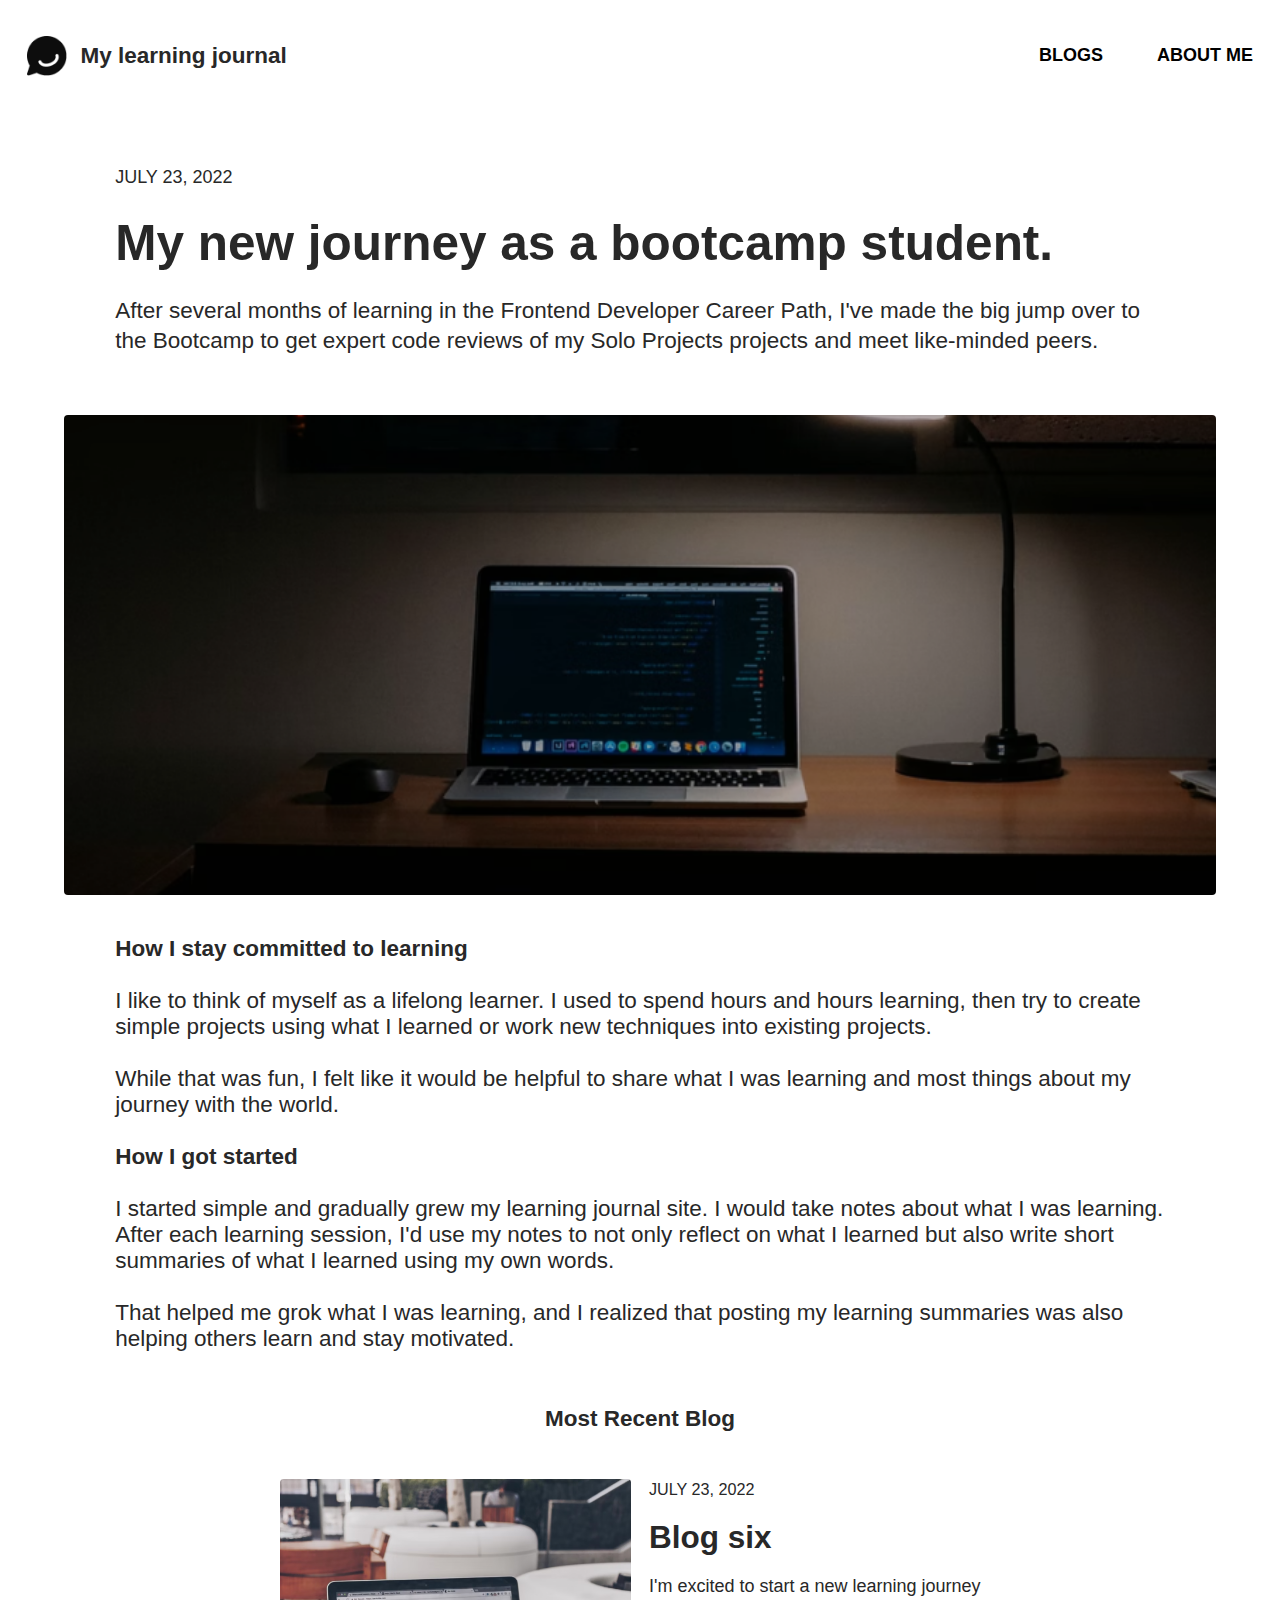
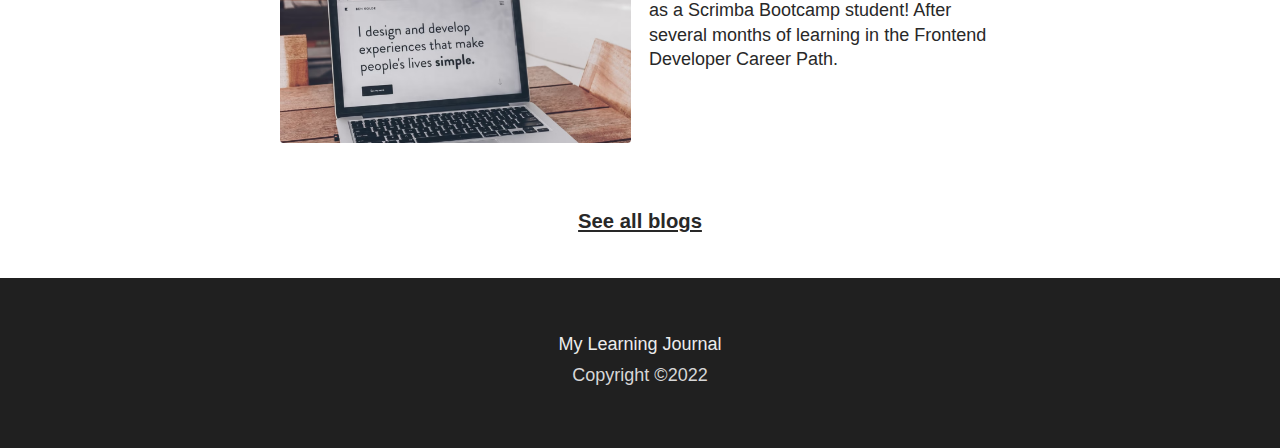
<file: index.html>
<!DOCTYPE html>

<html lang="en">

    <head>
        <title>Learning journal</title>
        <meta charset="UTF-8">
        <meta name="viewport" content="width=device-width, initial-scale=1.0">
        <link rel="stylesheet" href="../css/baseStyle.css">
        <link rel="stylesheet" href="../homePage/style.css">
    </head>

    <body>
        
        <header>
            <img class="logo-img" src="../images/logo.png" alt="website logo">
            <h1 class="header-title">My learning journal</h1>
            <nav>
                <ul>
                    <li> <a href="../blogsPage/index.html"> BLOGS </a> </li>
                    <li> <a href="https://omaralanazi.com" target="_blank"> ABOUT ME </a> </li>
                </ul>
            </nav>
        </header>

        <main>

            <section class="main-content">

                <p class="date">JULY 23, 2022</p>
                <h1>My new journey as a bootcamp student.</h1>
                <p>After several months of learning in the Frontend Developer Career Path, I've
                   made the big jump over to the Bootcamp to get expert code reviews of my Solo
                   Projects projects and meet like-minded peers.</p>
                <img class="main-img" src="../images/hero.png" alt="home intro">
                    
                <article>
                    <strong>How I stay committed to learning</strong> <br><br>

                    I like to think of myself as a lifelong learner. I used to spend hours and
                    hours learning, then try to create simple projects using what I learned or
                    work new techniques into existing projects. <br><br>

                    While that was fun, I felt like it would be helpful to share what I was
                    learning and most things about my journey with the world. <br><br>

                    <strong>How I got started</strong> <br><br>

                    I started simple and gradually grew my learning journal site. I would
                    take notes about what I was learning. After each learning session, I'd
                    use my notes to not only reflect on what I learned but also write short
                    summaries of what I learned using my own words. <br><br>

                    That helped me grok what I was learning, and I realized that posting my
                    learning summaries was also helping others learn and stay motivated.
                </article>

            </section>
            
            <section class="recent-blog-section">
                <h1 class="recent-blog-title">Most Recent Blog</h1>
                <div id="recent-blog-grid">
                    <!-- feeded by ../homePage/index.js -->
                </div>

                <div class="center-block"><a class="link" href="../blogsPage/index.html">See all blogs</a></div>
                
            </section>
        
        </main>

        <footer>
            <p>My Learning Journal</p>
            <p class="copyright">Copyright ©2022</p>
        </footer>


        <script src="../homePage/index.js" type="module"></script>
    </body>

</html>
</file>
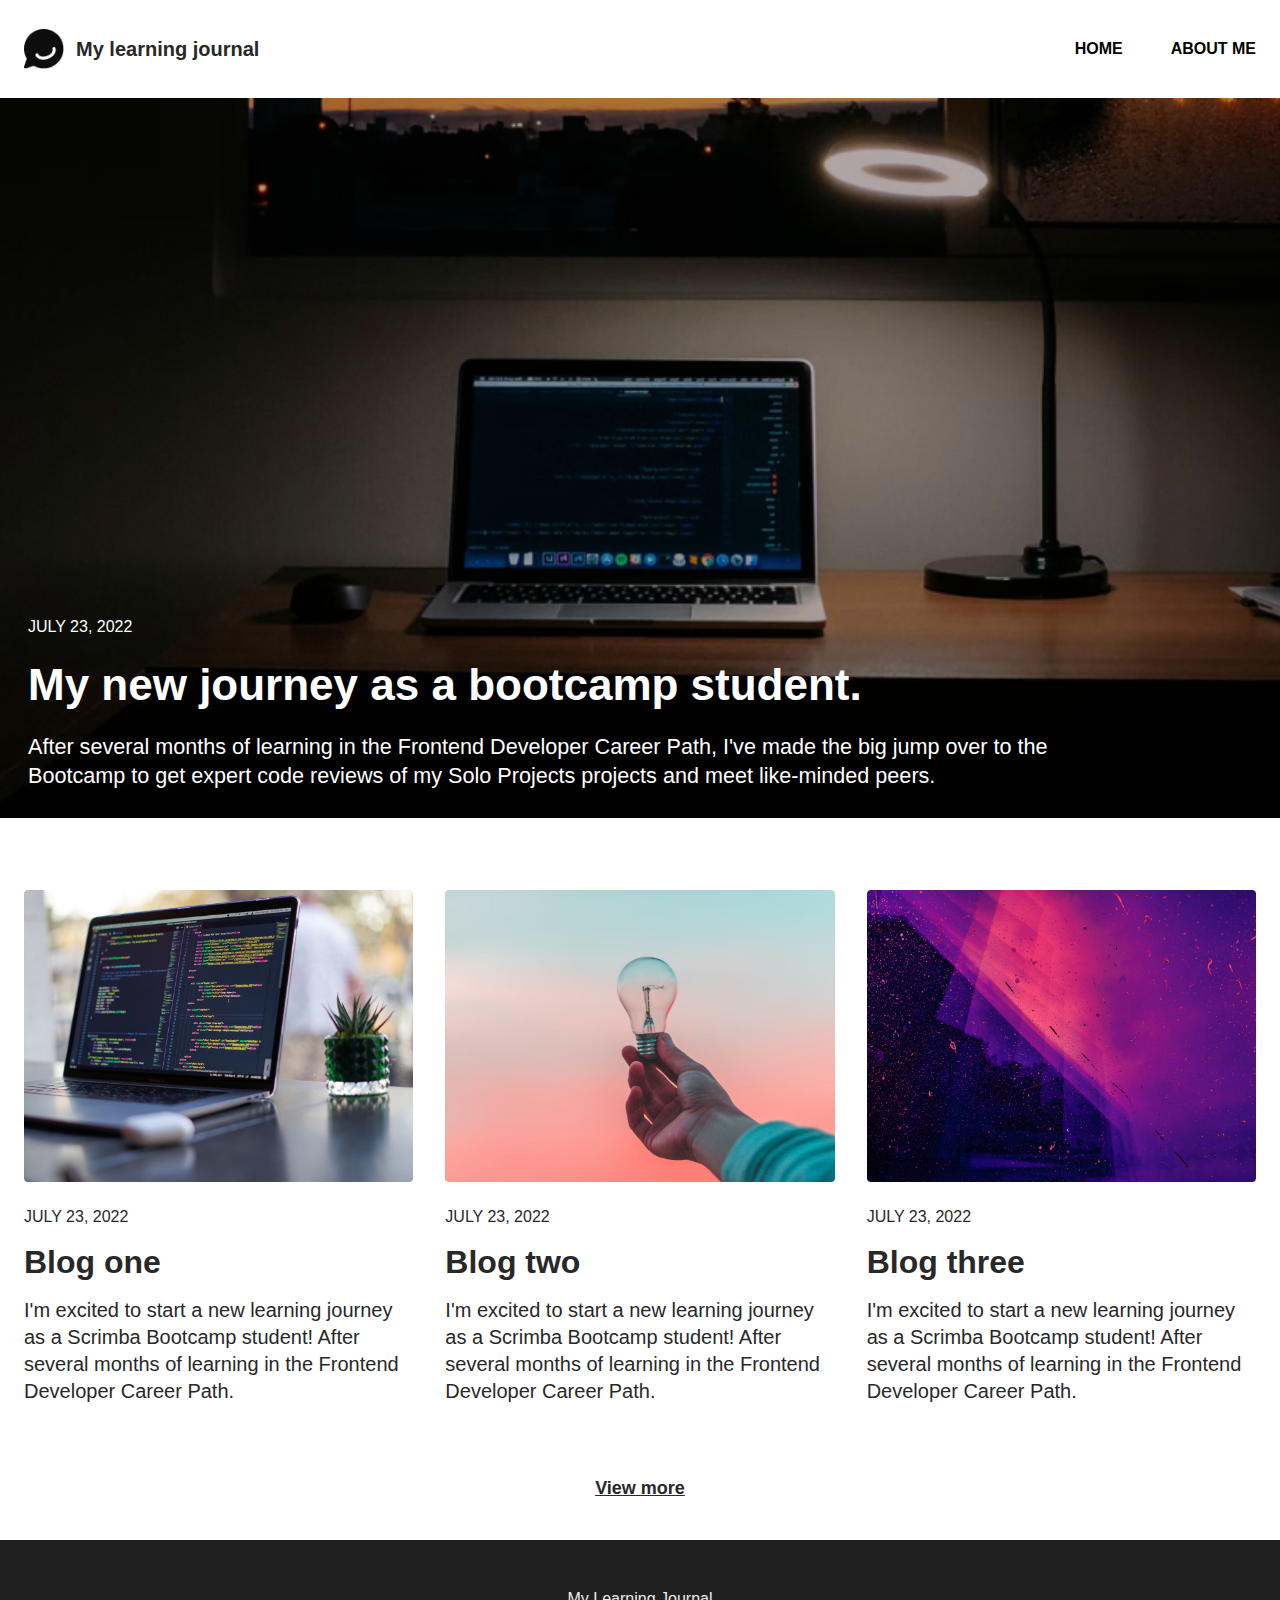
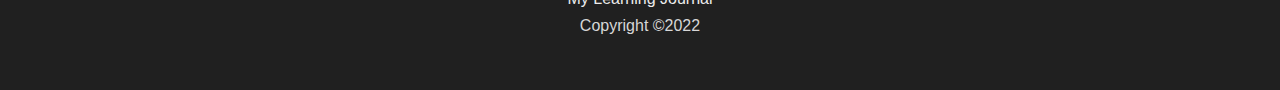
<file: blogsPage/index.html>
<!DOCTYPE html>

<html lang="en">

    <head>
        <title>Learning journal</title>
        <meta charset="UTF-8">
        <meta name="viewport" content="width=device-width, initial-scale=1.0">
        <link rel="stylesheet" href="../css/baseStyle.css">
        <link rel="stylesheet" href="../blogsPage/style.css">

        <!-- This CSS rule its here in the HTML, so I can enable/disable it
             easily by the js code -->
        <style id="newstyle">
            @media (min-width:680px) and (max-width:1011px) {
                .blogs {
                    grid-template-columns: repeat(4, 1fr);
                    grid-template-areas: 
                        "blog-item-1 blog-item-1 blog-item-2 blog-item-2"
                        "........... blog-item-3 blog-item-3 ...........";
                }
                #blog-item-1 {grid-area: blog-item-1;}
                #blog-item-2 {grid-area: blog-item-2;}
                #blog-item-3 {grid-area: blog-item-3;}
            }
        </style> 
    
    </head>

    <body>
        
        <header>
            <img class="logo-img" src="../images/logo.png" alt="website logo">
            <h1 class="header-title">My learning journal</h1>
            <nav>
                <ul>
                    <li> <a href="../index.html"> HOME </a> </li>
                    <li> <a href="https://omaralanazi.com" target="_blank"> ABOUT ME </a> </li>
                </ul>
            </nav>
        </header>

        <main>

            <section class="hero">
                <p class="date">JULY 23, 2022</p>
                <h1>My new journey as a bootcamp student.</h1>
                <p>After several months of learning in the Frontend Developer Career Path, I've 
                   made the big jump over to the Bootcamp to get expert code reviews of my Solo
                   Projects projects and meet like-minded peers.</p>    
            </section>
    
            <section class="blogs" id="blogs">
                <!-- feeded by ../blogsPage/index.js -->
            </section>
            
            <button id="view-less-more-btn" class="link">View more</button>

        </main>

        <footer>
            <p>My Learning Journal</p>
            <p class="copyright">Copyright ©2022</p>
        </footer>

        <script src="../blogsPage/index.js" type="module"></script>
    </body>

</html>
</file>
<file: css/baseStyle.css>
* {
    box-sizing: border-box;
}

body {
    margin: 0;
    padding: 0;
    font-family: Arial, Helvetica, sans-serif;
    color: #282828;
}

.center-block {
    display: block;
    margin: 0 auto;
    text-align: center;
}

/* ============== Typography ============== */

.header-title {
    font-size: 1.25rem;
    font-weight: bolder;
}

h1 {
    font-size: 2.75rem;
    margin: 0.5em 0;
}

h2 {
    font-size: 1.75rem;
    margin: 0.5em 0;
}

p {
    line-height: 1.35;
}

/* ============== Header & Navagation ============== */

header {
    display: flex;
    align-items: center;
    padding: 1.5em;
    gap: 0.75em;
    font-size: 1rem;
}

nav {
    margin-left: auto;
}

nav ul {
    list-style: none;
    display: flex;
    gap: 3em;
    padding: 0;
}

li a {
    color: black;
    text-decoration: none;
    font-weight: bolder;
}

/* ============== Images ============== */

img {
    width: 100%;
}

.logo-img {
    width: 40px;
    height: 40px;
}

.blog-img {
    width: 100%;
    margin-bottom: 1.25em;
} 

/* ============== link ============== */

.link,
.link:checked {
    color: #282828;
    font-size: 1.125rem;
    font-weight: bold;
    text-decoration: underline;
    background: none;
    border: none;
    display: block;
    text-align: center;
    margin: 0 auto;
    cursor: pointer;
}

a:hover,
a:focus,
button:hover,
button:focus {
    color:red
}

/* ============== Footer ============== */

footer {
    background: #202020;
    padding: 3em;
    margin-top: 2.5em;
}

footer p {
    color: #ECECEC; 
    text-align: center;
    margin: 0;
    margin-bottom: 0.35em;
}

.copyright {
    color: #D7D7D7; 
}
</file>
<file: homePage/style.css>
/* ============== Main Content Section ============== */

.main-content {
    margin: 3em auto 0;
    width: 90%;
}

.main-content p:not(.date),
.main-content article {
    font-size: 1.25rem;
}

.main-img {
    height: 40vw;
    max-height: 480px;
    object-fit: cover;
    object-position: center;
    border-radius: 4px;
    margin: 2em 0;
}

/* ============== Recent Blog Section ============== */

.recent-blog-section {
    margin-top: 3em;
}

.recent-blog-title {
    font-size: 1.25rem;
    text-align: center;
}

#recent-blog-grid {
    display: grid;
    grid-template-columns: 1fr;
    grid-template-areas: 
        "img"
        "date"
        "title"
        "content";
    width: 90%;
    max-width: 720px;
    margin: 0 auto 1.75em;
    padding: 2em 0;
    grid-gap: 1em;
}

#recent-blog-grid * {
    margin: 0;
}

.blog-img       { grid-area: img; }
.blog-title     { grid-area: title; }
.blog-content   { grid-area: content; }
.blog-date      { grid-area: date; 
                  font-size: 0.9rem; }

/* ============== Media queries ============== */

@media (max-width:374px) {
    .header-title {
        font-size: 1rem;
    }

    h1 {
        font-size: 2rem;
    }

    nav ul {
        gap: 1em;
    }

    li a {
        font-size: 0.75rem;
    }
}

@media (max-width:520px) {
    html {
        font-size: 12px;
    }
}

@media (min-width:620px) {
    #recent-blog-grid {
        grid-template-columns: 1fr 1fr;
        grid-template-areas: 
            "img date"
            "img title"
            "img content"
            "img ......";
    }
    :root{
        font-size: 18px;
    }
    .blog-img { 
        width: 100%;
        height: 100%;
        object-position: top;
        object-fit: cover;
    }
}

@media (min-width:920px) {
    .main-content *:not(img):not(strong) {
        padding: 0 4vw;
    }
}

@media (min-width:1600px) {
    :root {
        font-size: 24px;
    }
}
</file>
<file: blogsPage/style.css>
/* ============== Typography ============== */

.blogs p {
    margin: 0;
}

.hero p:not(.date) {
    font-size: 1.35rem;
}

.hero p {
    margin: 0;
}

.blog-item .date {
    font-size: 0.85rem;
}

/* ============== Hero Section ============== */

.hero {
    display: flex;
    flex-direction: column;
    justify-content: end;
    color: #FFFFFF;
    min-height: 400px;
    background: black url("../images/hero.png");
    background-position: center;
    background-size: cover;
    padding: 1.75em;
    padding-right: 6em;
}

/* ============== Blogs Section ============== */

.blogs {
    display: grid;
    grid-template-columns: repeat(auto-fit, minmax(300px, 1fr));
    grid-gap: 2em;
    padding: 1.5em;
}

/* ============== Media queries ============== */

@media (max-width:374px) {
    .blogs {
        padding: 0.75em;
    }

    .header-title {
        font-size: 1rem;
    }

    .hero {
        min-height: 320px;
    }

    h1 {
        font-size: 2rem;
    }

    nav ul {
        gap: 1em;
    }

    li a {
        font-size: 0.75rem;
    }
    
    .hero p:not(.date) {
        font-size: 1.15rem;
    }

    .hero .date {
        font-size: 0.75rem;
    }

}

@media (max-width:520px) {
    html {
        font-size: 12px;
    }

    h2 {
        font-size: 2rem;
    }

    .blog-item p {
        font-size: 1.3rem;
    }
}

@media ((min-width:521px) and (max-width:679px))
or     ((min-width:820px) and (max-width:1012px))
or      (min-width:1220px)  {
    .blog-item .date {
        font-size: 1rem;
    }

    h2 {
        font-size: 2rem;
    }

    .blog-item p {
        font-size: 1.25rem;
    }
}

@media (min-width:680px) {
    .blogs {
        margin: 3em 0;
    }

    .hero {
        min-height: 520px;
        padding-right: 12em;
    } 
}

@media (min-width:1160px) {
    .hero {
        min-height: 720px;
    }
}

@media (min-width:1600px) {
    :root {
        font-size: 24px;
    }
}

@media (min-width:1340px) {
    .blogs {
        grid-template-columns: repeat(3, minmax(300px, 1fr));
    }
}


/* The following rule is written in the HTML instead of here! */

/* 
@media (min-width:680px) and (max-width:1011px) {
    .blogs {
        grid-template-columns: repeat(4, 1fr);
        grid-template-areas: 
            "blog-item-1 blog-item-1 blog-item-2 blog-item-2"
            "........... blog-item-3 blog-item-3 ...........";
    }
    #blog-item-1 {grid-area: blog-item-1;}
    #blog-item-2 {grid-area: blog-item-2;}
    #blog-item-3 {grid-area: blog-item-3;}
} 
*/
</file>
